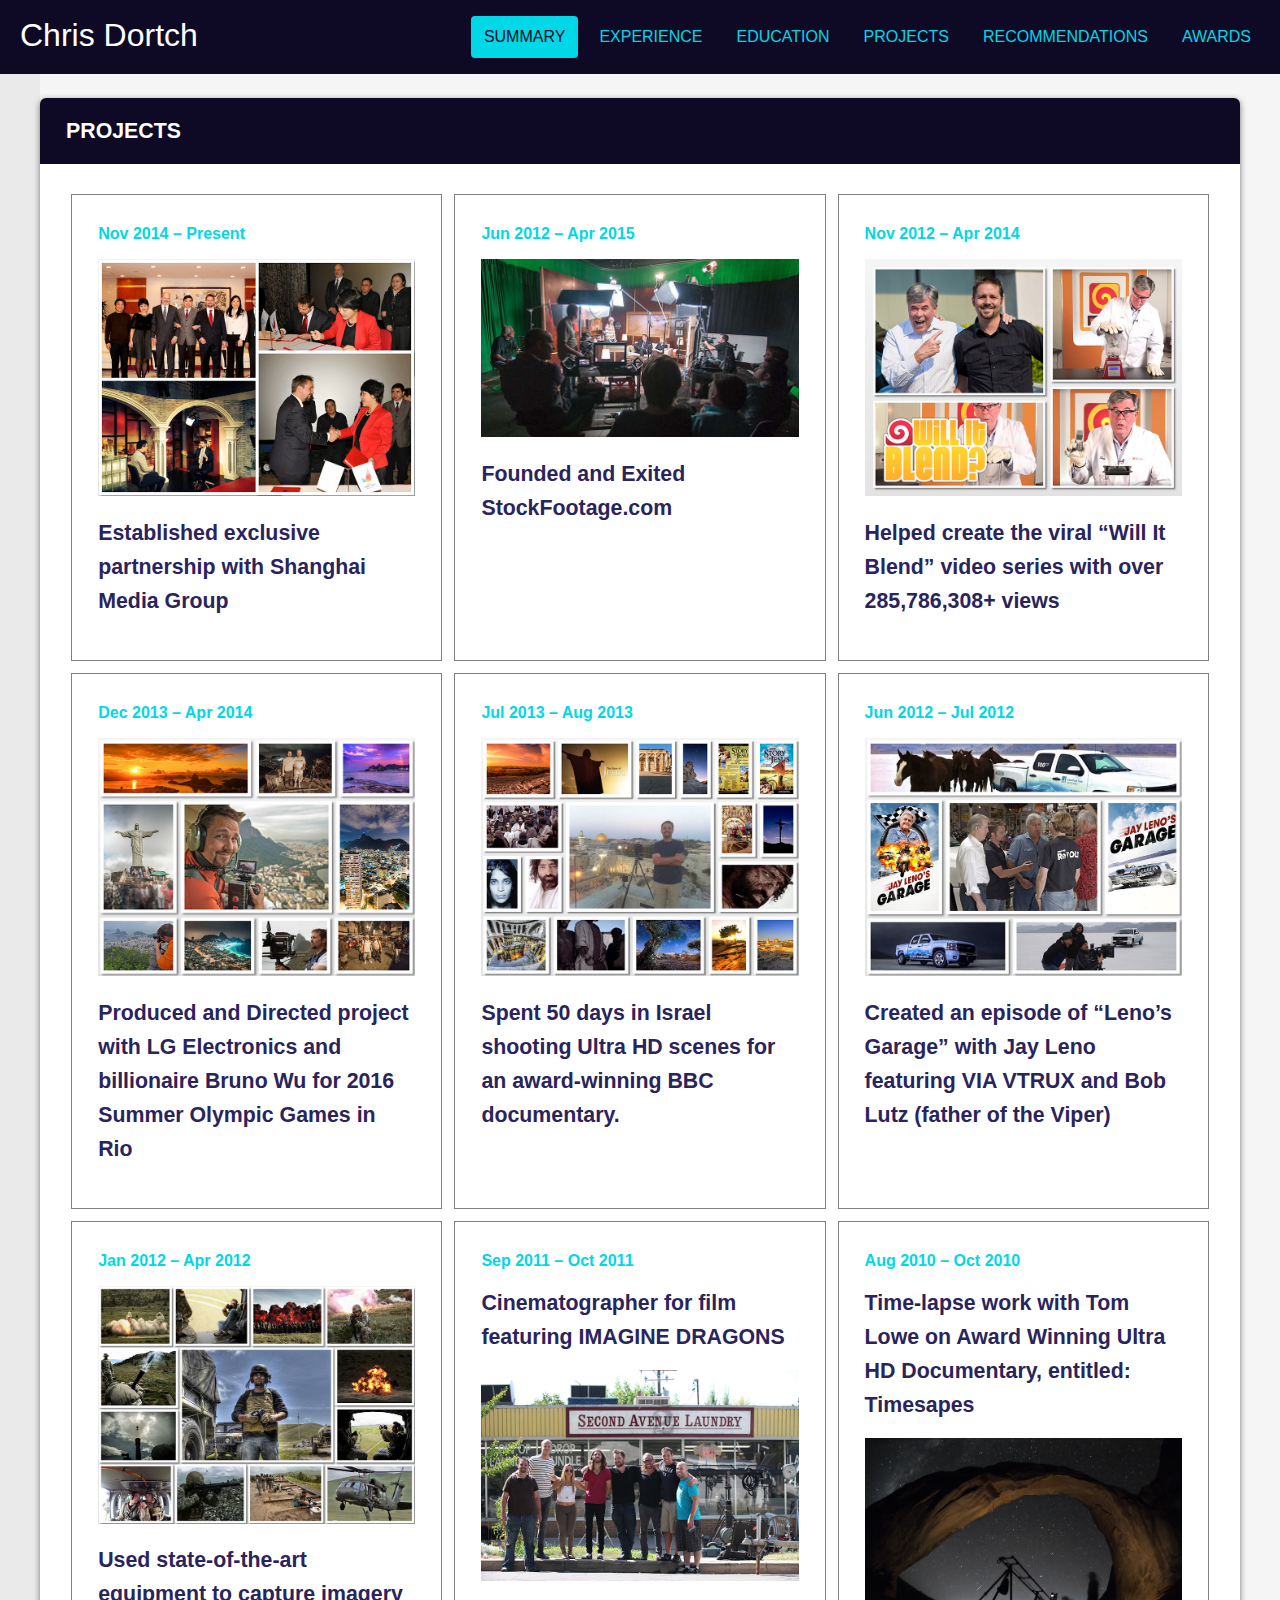
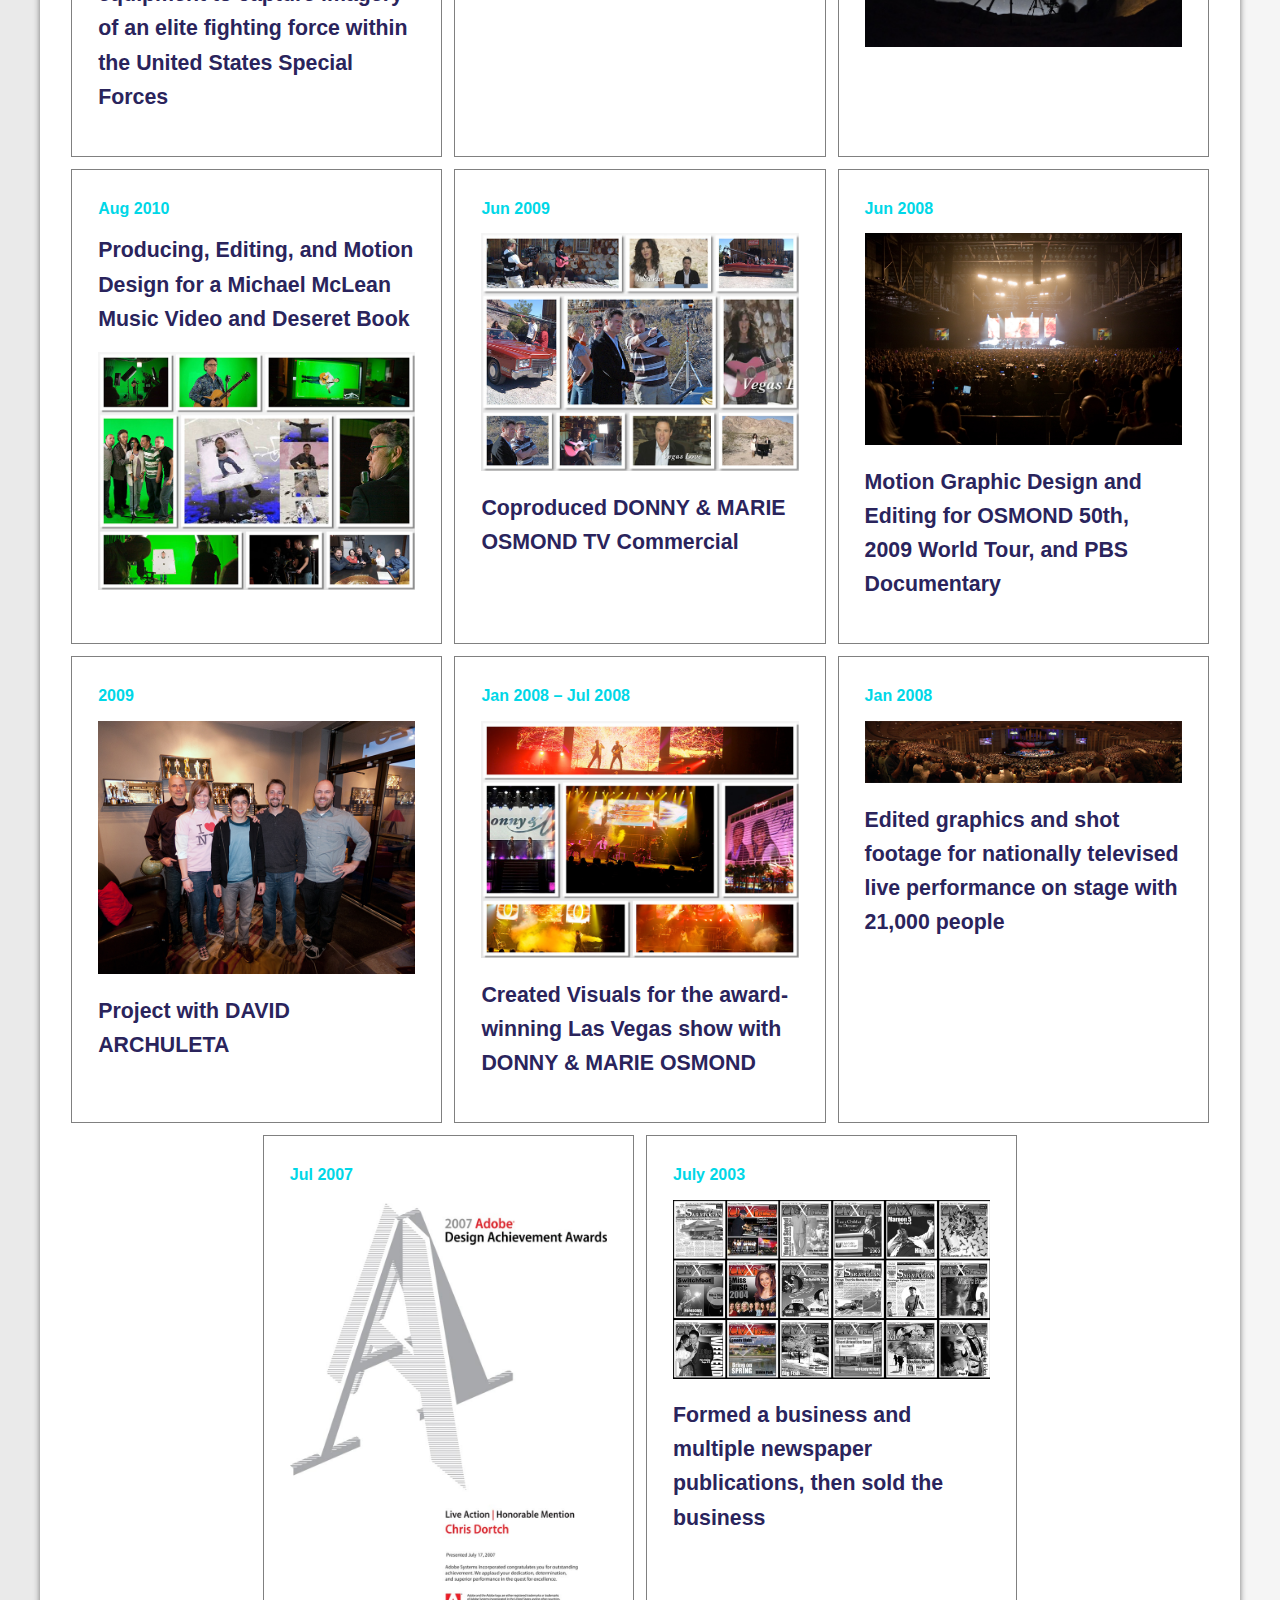
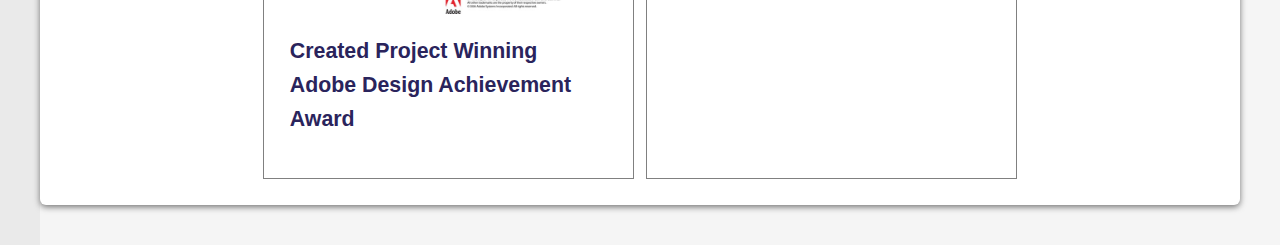
<file: projects.html>
<!DOCTYPE html>
<html lang="en">
<head>
    <meta charset="UTF-8">
    <meta name="viewport" content="width=device-width, initial-scale=1.0">
    <meta http-equiv="X-UA-Compatible" content="ie=edge">
    <link rel="stylesheet" href="style.css">
    <script src="https://code.jquery.com/jquery-1.10.2.js"></script>
    <title>Document</title>
</head>
<body>    
    <div class="second" id="main-nav">
    <div class="brand">Chris Dortch</div>
    <div class="nav" >
<a class="activeLink" href="#summary">SUMMARY</a>
<a href="#experience">EXPERIENCE</a>
<a href="#education">EDUCATION</a>
<a href="#projects">PROJECTS</a>
<a href="#rec">RECOMMENDATIONS</a>
<a href="#awards">AWARDS</a>
    </div>   
</div>
<div id="modal">
        <div class="exp">
                
                <div class='expTitle'>Established exclusive partnership with Shanghai Media Group</div>
                <img src="Links/SMG.jpg" alt="">
                <div class='expDate'>Nov 2014 – Present</div>
                <p>• Worked to build a mutually exclusive reciprocal distribution partnership
                        with Shanghai Media Group, the second largest government-owned media
                        conglomerate in China, then created an international, multi-language team
                        working to create digital media, photography, and footage that was
                        distributed to a network of agents globally. <br>
                        • <a href="https://www.youtube.com/watch?v=wZCsegPiojc&feature=youtu.be">SMG TV Interview</a><br>
                        • <a href="heraldextra.com/news/local/central/orem/orem-s-cmg-partners-with-chinese-multimedia-group/article_cdcff92d-9876-5042-9c58-143f299b2ae7.html">Daily Herald Press Announcement</a>
                        </p>
            </div>
    </div>













<section id="projects2">
    <div class="content">
        <h1><span class="h">  entrepreneur </span> PROJECTS</h1>
        <div class="exp">
                <div class='expDate'>Nov 2014 – Present</div><img src="Links/SMG.jpg" alt="">
                <div class='expTitle'>Established exclusive partnership with Shanghai Media Group</div>
                
                <p>• Worked to build a mutually exclusive reciprocal distribution partnership
                        with Shanghai Media Group, the second largest government-owned media
                        conglomerate in China, then created an international, multi-language team
                        working to create digital media, photography, and footage that was
                        distributed to a network of agents globally. <br>
                        • <a href="https://www.youtube.com/watch?v=wZCsegPiojc&feature=youtu.be">SMG TV Interview</a><br>
                        • <a href="heraldextra.com/news/local/central/orem/orem-s-cmg-partners-with-chinese-multimedia-group/article_cdcff92d-9876-5042-9c58-143f299b2ae7.html">Daily Herald Press Announcement</a>
                        </p>
            </div>
    <div class="exp">
                    <div class='expDate'>Jun 2012 – Apr 2015</div><img src="Links/SF.jpg" alt="">
                    <div class='expTitle'>Founded and Exited StockFootage.com</div>
                    
                    <p>• Recruited and trained an international workforce to supply high-quality
                            video footage to global stock media agencies including Getty Images,
                            Shutterstock, iStockphoto, Fotolia, Corbis, Pond5, and over 400 of our
                            own websites, including StockFootage.com.
                            <br>• Provided cinematography and production services to international clients
                            such as National Geographic, LG Electronics, Adobe, T3Media, Discovery,
                            and many others.
                            <br>• Provided company interviews to SMG, Deseret News, Daily Herald, Post
                            Magazine, Markee Magazine, and others.
                            <br>• Built in-house production unit, model and location databases, image content
                            suppliers, and retouching teams dedicated to the delivery of high-end
                            authentic commercial imagery in a rapidly changing environment.
                            <br>• Managed a multi-language working environment. Supported and trained
                            roles of leadership, management, and coaching to direct reports.
                            <br>• Oversaw budget analysis reports, project proposals, and creative research.
                            <br>• Worked directly with offshore distribution teams in Chengdu, Beijing, and
                            Shanghai. <br>
                            • Supervised investments for IRS & Chinese tax compliance.</p>

                </div>
                <div class="exp">
                        <div class='expDate'>Nov 2012 – Apr 2014</div><img src="Links/WillitBlend.jpg" alt="">
                        <div class='expTitle'>Helped create the viral “Will It Blend” video series
                                with over 285,786,308+ views</div>
                        
                        <p>Dortch’s company CMG produced the viral video series for Blendtec
                                called “Will it blend?” (youtube.com/user/Blendtec). These videos soon
                                received international attention and around 300 million views.</p>
                    </div>
                <div class="exp">
                            <div class='expDate'>Dec 2013 – Apr 2014</div><img src="Links/Rio.jpg" alt="">
                            <div class='expTitle'>Produced and Directed project with LG Electronics and billionaire
                                    Bruno Wu for 2016 Summer Olympic Games in Rio</div>
                           
                            <p>Procured investment from LG Electronics (lg.com) and billionaire
                                    entrepreneur <a href="forbes.com/profile/bruno-wu">Bruno Wu</a>, then produced,
                                    directed, and shot 8K Ultra HD scenes in Rio Brazil, which were then
                                    licensed to several international television companies preparatory to 
                                    <a href="olympic.org/rio-2016">the
                                    2016 Summer Olympic Games</a>. Footage from this
                                    project was featured by <a href="nikon.com">Nikon</a> , a sample of which can be
                                    seen on<a href="youtu.be/wZCsegPiojc"> YouTube </a>.</p>
                        </div>

<div class="exp">
<div class='expDate'>Jul 2013 – Aug 2013</div><img src="Links/Jesus.jpg" alt="">
<div class='expTitle'>Spent 50 days in Israel shooting Ultra HD scenes for an
award-winning BBC documentary.</div>

<p>In a major two-part series, nine of the world’s leading Biblical experts
re-examine the Gospel accounts of Jesus’s life. Using the very latest
archaeological, historical and theological research, the programs analyze
the key influences on Jesus’s teaching, explore the land in which he lived
and preached, and encounter the people who surrounded him. Illustrated
with specially-shot drama footage of the key moments in Jesus’s life,
aerial and time-lapse footage, these experts investigate the true
meaning of the 2000-year-old story of Jesus, and what it meant to his
original first century followers. Cinematographer and post-production
supervisor, overseeing the editing, motion graphics, and color
correction for the award-winning, 145-minute, BBC documentary entitled
“The Story Of Jesus.” Locations included: Bethlehem, Holy, Sepulchre,
Capernaum, Jerusalem, Dome of the Rock, Golgatha, Garden Tomb, Sea
of Galilee, Arbel, Ein Gedi, Caesarea, Mitzpe Ramon Crater, Wadi Zin
Desert, Nahal David, Nimrod Castle, Carmel Mountains, Banias, Antipas
Palace, Banyans, Baram Ruins and Ancient Synagogue, Kemach Waterfalls,
Mount Tabor, Ein Harod, Dor Beach, Adamit Park Caves Arch, Tel
Aviv, Dead Sea, Carpentry, Desalination Plant, Zenith Solar Plants, Tel
Beer Sheva, Masada, and Beit She’an.</p>
</div>
<div class="exp">
<div class='expDate'>Jun 2012 – Jul 2012</div><img src="Links/Leno.jpg" alt="">
<div class='expTitle'>Created an episode of “Leno’s Garage” with Jay Leno featuring
VIA VTRUX and Bob Lutz (father of the Viper)</div>

<p>Producer, Cinematographer, Editor, and Motion Artist for an episode of
“Leno’s Garage” with Jay Leno featuring VIA VTRUX and Bob Lutz
(father of the Viper), as seen on YouTube (youtu.be/p5STy6HRZEQ)</p>
</div>
<div class="exp">
<div class='expDate'>Jan 2012 – Apr 2012</div><img src="Links/Military.jpg" alt="">
<div class='expTitle'>Used state-of-the-art equipment to capture imagery of an elite
    fighting force within the United States Special Forces</div>

<p>Spent several weeks working with the US special forces group 19 under
    the direction of Major Besinger and Sergeant Felingham creating video
    footage and images of many remarkable events and taking operating shots
    from within a hummer, a chinook, a Blackhawk helicopter, and several
    other military vehicles. We captured a Blackhawk lifting a hummer both
    from within the helicopter and from the ground using a RedOne,
    Phantom, and multiple other cameras, and slow motion footage of
    machine gun firing towards the camera, grenades, mortars, and over 1,000
    pounds of C4 explosions. We captured vehicles and soldiers in the rain
    and mud firing all sorts of different weapons with close-ups of many
    soldiers in their body armor and military avvttire and organized the
    signing of over 100 model releases.</p>
</div>
<div class="exp">
<div class='expDate'>Sep 2011 – Oct 2011</div>
<div class='expTitle'>Cinematographer for film featuring IMAGINE DRAGONS</div>
<img src="Links/ImagineDragons.jpg" alt="">
<p>Project: https://twitter.com/Imaginedragons</p>
</div>
<div class="exp">
<div class='expDate'>Aug 2010 – Oct 2010</div>
<div class='expTitle'>Time-lapse work with Tom Lowe on Award Winning Ultra HD
Documentary, entitled: Timesapes</div>
<img src="Links/Timescapes.jpg" alt="">
<p>Freelance cinematographer hired by Tom Lowe to shoot for the award
winning Ultra HD documentary entitled Timescapes, renowned as the
world’s first movie to be sold to the public as a 4K file.</p>
</div>
<div class="exp">
<div class='expDate'>Aug 2010</div>
<div class='expTitle'>Producing, Editing, and Motion Design for a Michael McLean
Music Video and Deseret Book</div>
<img src="Links/McLean.jpg" alt="">
<p>Michael McLean: michaelmcleanmusic.com <br>
Deseret Book: deseretbook.com</p>
</div>
<div class="exp">
<div class='expDate'>Jun 2009</div><img src="Links/DonnyOsmond.jpg" alt="">
<div class='expTitle'>Coproduced DONNY & MARIE OSMOND TV Commercial</div>
<p>Nevada-based production with Utah-based crew.</p>
</div>
<div class="exp">
<div class='expDate'>Jun 2008</div><img src="Links/Osmonds.jpg" alt="">
<div class='expTitle'>Motion Graphic Design and Editing for OSMOND 50th, 2009
World Tour, and PBS Documentary</div>

<p>• The Osmond’s filled the Wembley Arena (sits 90,000 people) 3 nights in
a row! Then continued their tour throughout the world. I did all of the onstage
video, Motion Graphic Design and Editing for Osmond 50th, 2009
World Tour, and PBS Documentary.
<br>   • More Info.</p>
</div>
<div class="exp">
<div class='expDate'>2009</div><img src="Links/Archuleta.jpg" alt="">
<div class='expTitle'>Project with DAVID ARCHULETA</div>

<p>When he was twelve years old, Archuleta became the Junior Vocal Champion
on Star Search 2. In 2007, at sixteen years old, he became one of the
youngest contestants on the seventh season of American Idol. In May 2008
he finished as the runner-up, receiving 44 percent of over 97 million votes.</p>
</div>
<div class="exp">
<div class='expDate'>Jan 2008 – Jul 2008</div><img src="Links/DonnyAndMarie.jpg" alt="">
<div class='expTitle'>Created Visuals for the award-winning Las Vegas show with
DONNY & MARIE OSMOND</div>

<p>Donny & Marie in Las Vegas and Donny & Marie on Broadway. <br> Additial
details can be found and tickets can be purchased at vegas.com.</p>
</div>
<div class="exp">
<div class='expDate'>Jan 2008</div><img src="Links/Stadium.jpg" alt="">

<div class='expTitle'>Edited graphics and shot footage for nationally televised live
performance on stage with 21,000 people</div>
<p>News: deseretnews.com/article/700245992/Osmonds-Mormon-Tabernacle-
Choir-excited-for-milestone-marking-Pioneer-Day-concerts.html</p>
</div>
<div class="exp">
        <div class='expDate'>Jul 2007</div>        <img src="Links/Adobe.jpg" alt="">
        <div class='expTitle'>Created Project Winning Adobe Design Achievement Award</div>

        <p>• Channel: UntoldTales.tv
             <br>   • Award: adobeawards.com</p>
        </div>
<div class="exp">
<div class='expDate'>July 2003</div><img src="Links/Newspaper.jpg" alt="">
<div class='expTitle'>Formed a business and multiple newspaper publications, then
        sold the business</div>

<p>Founded an LLC and started three publications, organized bi-weekly
        distribution to over 1,500 homes, managed advertising, and worked as Editor-
        In-Chief overseeing all operations of each publication before selling
        the publications to a competitor.</p>
</div>

    </div>
</section>   
<script src="info.js"></script>
<script src="index2.js"></script>
<script src="jss.js"></script>
</body>
</html>
</file>
<file: style.css>
.brand {
  font-size: 24pt;
  padding: 10px;
  padding-left: 20px;
  color: white;
}

#modal {
  display: none;
  position: fixed;
  top: 0;
  left: 0;
  background: #1b1b1bad;
  width: 100vw;
  height: 100vh;
  z-index: 100;
  overflow: auto;
}

#modal > .exp {
  position: absolute;
  width: 70%;
  top: 5vh;
  margin-left: 15%;
  padding: 97px 67px;
  background: #fff;
  border-radius: 6px;
  overflow: hidden;
}

#modal > .exp img {
  width: 100%;
}

#modal > .exp .expDate {
  margin-top: 16px;
}

#modal > .exp .expTitle {
  position: absolute;
  top: 0;
  left: 0;
  width: 100%;
  padding: 16px;
  color: #0e0a26;
  text-align: center;
  background: #00d7e7;
}

body {
  margin: 0;
  font-family: sans-serif;
  font-size: 12pt;
  line-height: 1.6;
  color: #0e0a26;
  background: #eaeaea;
}

footer {
  height: 80px;
  width: 100%;
  background: #0e0a26;
}

.ib {
  display: inline-block;
}

.exp {
  border-bottom: 5px solid;
  margin-bottom: 36px;
}

.exp img {
  width: 100%;
}

.exp img.sm {
  width: 40%;
}

#exp1 .expbox {
  display: -webkit-box;
  display: -ms-flexbox;
  display: flex;
  -webkit-box-pack: start;
      -ms-flex-pack: start;
          justify-content: flex-start;
  -webkit-box-orient: vertical;
  -webkit-box-direction: normal;
      -ms-flex-direction: column;
          flex-direction: column;
  -ms-flex-wrap: wrap;
      flex-wrap: wrap;
}

.testimonial {
  padding: 20px;
  margin-bottom: 20px;
  background: #0e0a26;
  color: white;
}

.testimonial .testi {
  display: -webkit-box;
  display: -ms-flexbox;
  display: flex;
  -webkit-box-pack: start;
      -ms-flex-pack: start;
          justify-content: flex-start;
  margin-bottom: 26px;
}

.testimonial .testi img {
  margin-right: 10px;
  height: 100px;
  width: 100px;
}

.testimonial .testi > div {
  margin: 10px;
}

.testimonial .testi > div .pos {
  font-size: 11pt;
  color: #00d7e7;
}

.testimonial .testi > div .name {
  font-size: 14pt;
  font-weight: bold;
}

#awards {
  background: url("Links/HDBG.png");
}

#awards h2 {
  margin: 0 8px;
  color: #a3947f;
}

#msg {
  background: url("bg.jpg");
}

#experience {
  background: url("");
}

#summary {
  background: url("Links/7.png");
}

#summary .content {
  display: -webkit-box;
  display: -ms-flexbox;
  display: flex;
  -ms-flex-wrap: wrap;
      flex-wrap: wrap;
  -webkit-box-align: start;
      -ms-flex-align: start;
          align-items: flex-start;
  -webkit-box-pack: justify;
      -ms-flex-pack: justify;
          justify-content: space-between;
}

#summary #ptelly {
  width: 70%;
  font-weight: bold;
  font-size: 14pt;
}

#summary #p1 {
  width: 50%;
}

*,
:before,
:after {
  -webkit-box-sizing: border-box;
          box-sizing: border-box;
}

h2 {
  font-size: 24pt;
}

.expDate {
  font-size: 12pt;
  font-weight: bold;
  margin: 0;
  color: #00d7e7;
}

.expTitle {
  font-size: 16pt;
  font-weight: bold;
  margin-bottom: 16px;
  color: #2a245c;
}

#main-nav {
  z-index: 100;
  position: fixed;
  background: #0e0a26;
  padding-bottom: 10px;
  width: 100%;
}

#main-nav.second {
  padding: 0px;
  display: -webkit-box;
  display: -ms-flexbox;
  display: flex;
  -webkit-box-pack: justify;
      -ms-flex-pack: justify;
          justify-content: space-between;
}

#main-nav.second .nav {
  -webkit-box-pack: end;
      -ms-flex-pack: end;
          justify-content: flex-end;
  display: -webkit-box;
  display: -ms-flexbox;
  display: flex;
  -ms-flex-wrap: wrap;
      flex-wrap: wrap;
  margin: 12px;
  width: auto;
}

#main-nav .nav {
  margin-top: 72px;
  display: -webkit-box;
  display: -ms-flexbox;
  display: flex;
  -ms-flex-wrap: wrap;
      flex-wrap: wrap;
  margin-left: 36vw;
  width: 560px;
}

#main-nav a {
  padding: 0 12px;
  line-height: 2.5;
  margin: 4px;
  text-decoration: none;
  color: #00d7e7;
  border-radius: 4px;
  border: 1pt solid #0e0a2600;
}

#main-nav a:hover {
  border-color: #00d7e7;
}

#main-nav a.activeLink {
  color: #0e0a26;
  background: #00d7e7;
}

#card {
  z-index: 101;
  position: fixed;
  left: 4vw;
  top: 40px;
  width: 282px;
  background: #fff;
  padding: 12px;
}

#card > img {
  width: 100%;
}

#card h2 {
  margin: 0;
}

#card #socials {
  padding-top: 32px;
}

#card #socials img {
  border-radius: 6px;
  margin-right: 8px;
}

#card #socials img:hover {
  opacity: .6;
}

h1 {
  position: absolute;
  top: 0;
  left: 0;
  width: 100%;
  padding: 16px;
  padding-left: 26px;
  margin: 0;
  color: #fff;
  background: #0e0a26;
  font-size: 16pt;
  font-weight: bold;
}

#projects2 {
  padding: 40px;
  padding-top: 98px;
}

#projects2 .content {
  padding: 20px;
  padding-top: 90px;
  margin: 0;
  width: 100%;
  display: -webkit-box;
  display: -ms-flexbox;
  display: flex;
  -ms-flex-wrap: wrap;
      flex-wrap: wrap;
  -webkit-box-pack: center;
      -ms-flex-pack: center;
          justify-content: center;
  -ms-flex-line-pack: start;
      align-content: flex-start;
}

#projects2 .content .exp {
  -webkit-transition: all 0.2s cubic-bezier(0, 0, 0.07, 1) 0s;
  transition: all 0.2s cubic-bezier(0, 0, 0.07, 1) 0s;
  cursor: pointer;
  border: 1pt solid grey;
  padding: 26px;
  margin: 6px;
}

#projects2 .content .exp:hover {
  background: #e8e8e8;
  padding: 16px;
  border-color: #000;
}

#projects2 .content .exp .expDate {
  margin-bottom: 12px;
}

#projects2 .content .exp .expTitle {
  margin-top: 12px;
}

@media only screen and (max-width: 1919px) {
  #projects2 .content .exp {
    width: 32%;
  }
}

@media only screen and (max-width: 1085px) {
  #projects2 .content .exp {
    width: 48%;
  }
}

@media only screen and (max-width: 767px) {
  #projects2 .content .exp {
    width: 100%;
  }
}

section {
  width: 100%;
  padding-top: 262px;
  padding-bottom: 40px;
  display: -webkit-box;
  display: -ms-flexbox;
  display: flex;
  position: relative;
}

section:before {
  position: absolute;
  top: 0;
  content: "";
  width: 100%;
  height: 100%;
  background: white;
  opacity: 0.5;
}

section .content {
  -webkit-box-shadow: 0px 2px 6px 0px #737373;
          box-shadow: 0px 2px 6px 0px #737373;
  border-radius: 6px;
  overflow: hidden;
  width: 60vw;
  margin-left: auto;
  margin-right: 4vw;
  background: #fff;
  position: relative;
  padding: 40px;
  padding-top: 108px;
}

.h {
  display: none;
}

.hidden {
  opacity: 0;
}

.visible {
  opacity: 1;
}
/*# sourceMappingURL=style.css.map */
</file>
